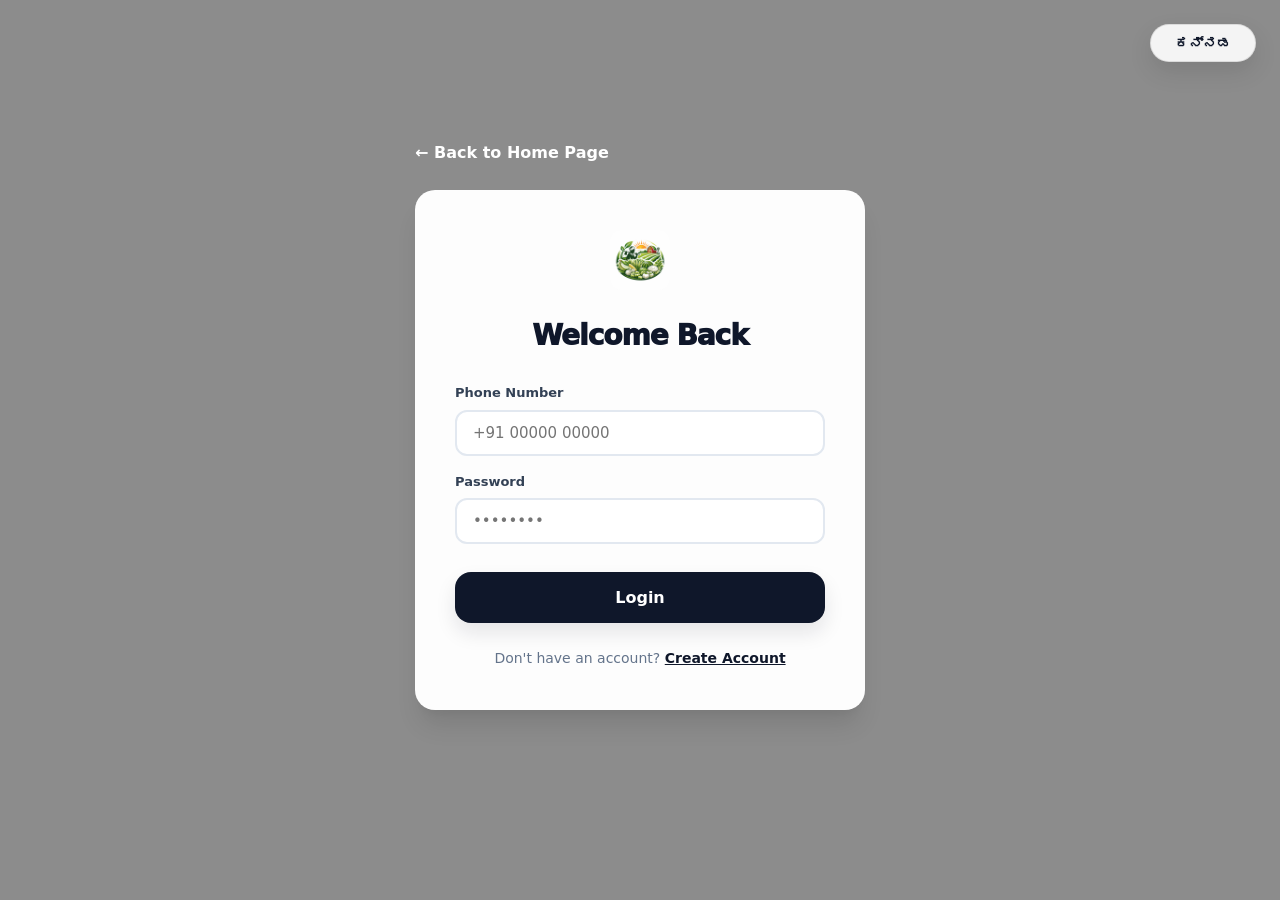
<file: login.html>
<!DOCTYPE html>
<html lang="en">
<head>
  <meta charset="UTF-8">
  <meta name="viewport" content="width=device-width, initial-scale=1.0">
  <title>Login / Sign Up — Raitha Bandhu</title>
  <link rel="stylesheet" href="style.css">
  <link rel="stylesheet" href="mobile.css">
  <style>
    body {
      background: linear-gradient(rgba(0, 0, 0, 0.45), rgba(0, 0, 0, 0.45)), url('https://images.unsplash.com/photo-1500382017468-9049fed747ef?auto=format&fit=crop&w=1920&q=80');
      background-size: cover;
      background-position: center;
      background-attachment: fixed;
      display: flex;
      align-items: center;
      justify-content: center;
      min-height: 100vh;
      margin: 0;
      padding: 20px;
    }
    .auth-container {
      width: 100%;
      max-width: 450px;
      position: relative;
    }
    .back-home {
      position: absolute;
      top: -50px;
      left: 0;
      color: white;
      font-weight: 700;
      display: flex;
      align-items: center;
      gap: 8px;
      text-decoration: none;
      transition: opacity 0.3s;
    }
    .back-home:hover { opacity: 0.8; }

    .auth-card {
      background: rgba(255, 255, 255, 0.98);
      backdrop-filter: blur(10px);
      padding: 40px;
      border-radius: var(--radius);
      box-shadow: var(--shadow-lg);
      text-align: center;
      animation: glideUp 0.6s ease-out;
    }
    .auth-logo {
      width: 60px;
      height: 60px;
      border-radius: 12px;
      margin-bottom: 16px;
    }
    .auth-title {
      font-size: 28px;
      font-weight: 950;
      color: #0f172a;
      margin-bottom: 24px;
      letter-spacing: -1px;
    }
    .form-group {
      text-align: left;
      margin-bottom: 16px;
    }
    .form-label {
      display: block;
      font-size: 13px;
      font-weight: 700;
      color: var(--text-sub);
      margin-bottom: 6px;
    }
    .form-input {
      width: 100%;
      padding: 12px 16px;
      border: 2px solid var(--border);
      border-radius: 12px;
      font-size: 15px;
      transition: border-color 0.3s;
    }
    .form-input:focus {
      outline: none;
      border-color: var(--green-mid);
    }
    .btn-auth {
      width: 100%;
      background: #0f172a;
      color: white;
      padding: 16px;
      border-radius: 16px;
      font-size: 16px;
      font-weight: 800;
      margin-top: 12px;
      transition: all 0.3s cubic-bezier(0.4, 0, 0.2, 1);
      box-shadow: 0 10px 20px rgba(15, 23, 42, 0.1);
    }
    .btn-auth:hover {
      background: #020617;
      transform: translateY(-2px);
      box-shadow: 0 15px 30px rgba(15, 23, 42, 0.2);
    }
    .auth-switch {
      margin-top: 24px;
      font-size: 14px;
      color: var(--text-muted);
    }
    .auth-switch a {
      color: #0f172a;
      font-weight: 800;
      cursor: pointer;
      text-decoration: underline;
    }
    .hidden { display: none; }
  </style>
</head>
<body>

  <div class="auth-container">
    <button id="langToggleBtn" class="login-lang-btn" onclick="toggleLanguage()">ಕನ್ನಡ</button>
    <a href="index.html" class="back-home" data-i18n="back_to_home">← Back to Home Page</a>

    <!-- LOGIN CARD -->
    <div class="auth-card" id="loginCard">
      <img src="logo.png" alt="Raitha Bandhu" class="auth-logo" style="border-radius:12px;">
      <h1 class="auth-title" data-i18n="login_welcome_back">Welcome Back</h1>
      
      <form id="loginForm">
        <div class="form-group">
          <label class="form-label" data-i18n="login_phone">Phone Number</label>
          <input type="tel" id="loginPhone" class="form-input" placeholder="+91 00000 00000" required>
        </div>
        <div class="form-group">
          <label class="form-label" data-i18n="login_pass">Password</label>
          <input type="password" id="loginPass" class="form-input" placeholder="••••••••" required>
        </div>
        <button type="submit" class="btn-auth" data-i18n="login_btn">Login</button>
      </form>

      <p class="auth-switch"><span data-i18n="login_no_account">Don't have an account?</span> <a onclick="toggleAuth()" data-i18n="login_create_link">Create Account</a></p>
    </div>

    <!-- SIGNUP CARD -->
    <div class="auth-card hidden" id="signupCard">
      <img src="logo.png" alt="Raitha Bandhu" class="auth-logo" style="border-radius:12px;">
      <h1 class="auth-title" data-i18n="login_create_account">Create Account</h1>
      
      <form id="signupForm">
        <div class="form-group">
          <label class="form-label" data-i18n="login_full_name">Full Name</label>
          <input type="text" id="signupName" class="form-input" data-i18n-placeholder="signup_name_placeholder" placeholder="Enter your name" required>
        </div>
        <div class="form-group">
          <label class="form-label" data-i18n="login_phone">Phone Number</label>
          <input type="tel" id="signupPhone" class="form-input" placeholder="+91 00000 00000" required>
        </div>
        <div class="form-group">
          <label class="form-label" data-i18n="login_pass_create">Create Password</label>
          <input type="password" id="signupPass" class="form-input" placeholder="••••••••" required>
        </div>
        <button type="submit" class="btn-auth" data-i18n="login_signup_btn">Sign Up</button>
      </form>

      <p class="auth-switch"><span data-i18n="login_have_account">Already have an account?</span> <a onclick="toggleAuth()" data-i18n="login_instead_link">Login instead</a></p>
    </div>
  </div>

  <script src="i18n.js"></script>
  <script>
    function toggleAuth() {
      document.getElementById('loginCard').classList.toggle('hidden');
      document.getElementById('signupCard').classList.toggle('hidden');
    }

    // LOGIN LOGIC
    document.getElementById('loginForm').addEventListener('submit', (e) => {
      e.preventDefault();
      const phone = document.getElementById('loginPhone').value;
      
      // For demo, we just check if any user exists in localStorage or mock one
      const stored = JSON.parse(localStorage.getItem('raitha_user'));
      if (stored && stored.phone === phone) {
        stored.isLoggedIn = true;
        localStorage.setItem('raitha_user', JSON.stringify(stored));
        window.location.href = 'index.html';
      } else {
        // Mock successful login for any phone if no user found (for easier testing)
        const user = {
          name: "Farmer User",
          phone: phone,
          isLoggedIn: true,
          location: "Karnataka",
          cropping: "Mixed Cropping",
          mandi: "Bangalore",
          water: "Borewell",
          soil: "Red Loam"
        };
        localStorage.setItem('raitha_user', JSON.stringify(user));
        window.location.href = 'index.html';
      }
    });

    // SIGNUP LOGIC
    document.getElementById('signupForm').addEventListener('submit', (e) => {
      e.preventDefault();
      const name = document.getElementById('signupName').value;
      const phone = document.getElementById('signupPhone').value;
      
      const user = {
        name: name,
        phone: phone,
        isLoggedIn: true,
        location: "Select District",
        cropping: "Traditional",
        mandi: "Nearest Mandi",
        water: "Rainfed",
        soil: "Unknown"
      };
      
      localStorage.setItem('raitha_user', JSON.stringify(user));
      alert("Account created successfully!");
      window.location.href = 'profile.html'; // Go to profile to finish setup
    });
  </script>
</body>
</html>
</file>
<file: style.css>
/* ============================================================
   RAITHA — Smart Crop Decision System
   Simple, Clean, Farmer-Friendly White Theme (With Real Images)
   ============================================================ */

/* ── RESET & BASE ─────────────────────────────────────────── */
@keyframes glideUp {
  0% { opacity: 0; transform: translateY(30px); }
  100% { opacity: 1; transform: translateY(0); }
}

*, *::before, *::after { box-sizing: border-box; margin: 0; padding: 0; }

:root {
  --white: #ffffff;
  --bg: #f8fafc;
  --bg2: #f1f5f9;
  --card: #ffffff;

  --slate: #0f172a;
  --slate-dark: #020617;
  --slate-light: #f1f5f9;
  --slate-border: #e2e8f0;
  --slate-glow: rgba(15, 23, 42, 0.4);

  --emerald: #10b981;
  --slate: #0f172a;
  --amber: #f59e0b;

  --orange: #f59e0b;
  --orange-light: #fffbeb;
  --orange-mid: #fbbf24;

  --red: #ef4444;
  --red-light: #fef2f2;

  --text: #0f172a;
  --text-sub: #334155;
  --text-muted: #64748b;

  --border: #e2e8f0;

  --radius: 20px;
  --radius-sm: 8px;
  --radius-lg: 32px;

  --shadow: 0 10px 15px -3px rgba(0,0,0,0.1), 0 4px 6px -2px rgba(0,0,0,0.05);
  --shadow-lg: 0 20px 25px -5px rgba(0,0,0,0.1), 0 10px 10px -5px rgba(0,0,0,0.04);
  --shadow-sm: 0 1px 2px 0 rgba(0,0,0,0.05);

  --header-h: 80px;
  --font: "Inter", system-ui, -apple-system, sans-serif;
}

@keyframes shimmer {
  0% { background-position: -200% 0; }
  100% { background-position: 200% 0; }
}

@keyframes pulse-slate {
  0% { box-shadow: 0 0 0 0 rgba(15, 23, 42, 0.4); }
  70% { box-shadow: 0 0 0 10px rgba(15, 23, 42, 0); }
  100% { box-shadow: 0 0 0 0 rgba(15, 23, 42, 0); }
}

html { scroll-behavior: smooth; overflow-x: hidden; }

body {
  font-family: var(--font);
  background: var(--bg);
  color: var(--text);
  line-height: 1.6;
  min-height: 100vh;
  padding-top: 0;
  overflow-x: hidden;
  width: 100%;
}

a { text-decoration: none; color: inherit; }
button { font-family: var(--font); cursor: pointer; border: none; }
select, input { font-family: var(--font); }

/* ── HEADER ──────────────────────────────────────────────────── */
.header-top-bar {
  background: #020617;
  color: #94a3b8;
  height: 36px;
  font-size: 11px;
  display: flex;
  flex-direction: row;
  justify-content: center;
  padding: 0 32px;
  border-bottom: 1px solid rgba(255,255,255,0.05);
  font-weight: 700;
  text-transform: uppercase;
  letter-spacing: 0.5px;
}
.detail-hero {
  background-size: cover;
  background-position: center;
  background-repeat: no-repeat;
  background-image: linear-gradient(rgba(15, 23, 42, 0.8), rgba(15, 23, 42, 0.8)), url('https://images.unsplash.com/photo-1500382017468-9049fed747ef?auto=format&fit=crop&w=1920&q=80');
  padding: 60px 40px;
  border-radius: 40px;
  display: flex;
  justify-content: space-between;
  align-items: center;
  margin-bottom: 48px;
  color: white;
  box-shadow: 0 20px 40px rgba(0,0,0,0.1);
  border: 1px solid rgba(255,255,255,0.1);
}

.dh-left { display: flex; align-items: center; gap: 32px; }
.dh-icon {
  width: 100px;
  height: 100px;
  background: rgba(255,255,255,0.15);
  backdrop-filter: blur(10px);
  border: 1px solid rgba(255,255,255,0.2);
  display: flex;
  align-items: center;
  justify-content: center;
  font-size: 56px;
  border-radius: 32px;
  box-shadow: 0 12px 24px rgba(0,0,0,0.1);
  overflow: hidden; /* Ensure image is contained */
}
.dh-crop-img {
  width: 100%;
  height: 100%;
  object-fit: cover;
  border-radius: inherit;
}
.dh-name {
  font-size: 56px;
  font-weight: 950;
  margin-bottom: 8px;
  letter-spacing: -1.5px;
  background: linear-gradient(to bottom, #ffffff, #dcfce7);
  -webkit-background-clip: text;
  -webkit-text-fill-color: transparent;
}
.dh-meta { display: flex; gap: 12px; font-weight: 700; color: #bae6fd; font-size: 15px; }
.dh-cat, .dh-season, .dh-harvest {
  background: rgba(255,255,255,0.1);
  padding: 6px 14px;
  border-radius: 12px;
}
.dh-price-block {
  text-align: right;
  background: rgba(255,255,255,0.1);
  backdrop-filter: blur(16px);
  padding: 32px;
  border-radius: 32px;
  border: 1px solid rgba(255,255,255,0.2);
  box-shadow: 0 15px 35px rgba(0,0,0,0.15);
}
.dh-today {
  font-size: 56px;
  font-weight: 950;
  color: #fff;
  line-height: 1;
}
.dh-today-unit {
  font-size: 14px;
  color: #d1fae5;
  font-weight: 700;
  text-transform: uppercase;
  letter-spacing: 0.5px;
  margin-top: 4px;
  display: block;
}
.dh-change {
  display: inline-block;
  margin: 12px 0;
  padding: 6px 14px;
  border-radius: 12px;
  font-size: 18px;
  font-weight: 900;
  background: rgba(0,0,0,0.3);
}
.dh-change.up { color: #4ade80; }
.dh-change.down { color: #f87171; }
.dh-yesterday {
  font-size: 15px;
  color: #a7f3d0;
  font-weight: 600;
  opacity: 0.9;
}
.header-top-inner {
  max-width: 1400px;
  width: 100%;
  margin: 0 auto;
  flex-direction: row;
  display: flex;
  justify-content: center; /* Centered */
  align-items: center;
  gap: 40px;
}
.market-status {
  display: flex;
  align-items: center;
  gap: 6px;
  color: #10b981;
}
.market-status-dot {
  width: 6px;
  height: 6px;
  background: #10b981;
  border-radius: 50%;
  box-shadow: 0 0 10px #10b981;
}
.ticker-wrap {
  flex: 1;
  overflow: hidden;
  white-space: nowrap;
  margin: 0 40px;
  position: relative;
}
.ticker-content {
  display: inline-block;
  animation: ticker-slide 30s linear infinite;
}
.ticker-item {
  margin-right: 20px;
}
.ticker-item .up { color: #10b981; }
.ticker-item .down { color: #f43f5e; }
.ticker-sep { color: #334155; margin-right: 20px; }

@keyframes ticker-slide {
  from { transform: translateX(0); }
  to { transform: translateX(-50%); }
}

.header {
  position: fixed;
  top: 0; left: 0; right: 0;
  height: 84px;
  background: rgba(15, 23, 42, 0.95); /* Deep Slate/Charcoal */
  backdrop-filter: blur(20px) saturate(180%);
  -webkit-backdrop-filter: blur(20px) saturate(180%);
  z-index: 2000;
  border-bottom: 1px solid rgba(255, 255, 255, 0.1);
  display: flex;
  align-items: center;
  box-shadow: 0 4px 30px rgba(0,0,0,0.2);
}

.brand-name { font-size: 26px; font-weight: 900; color: #fff; letter-spacing: -1px; }

.nav-tabs {
  display: flex;
  background: rgba(255, 255, 255, 0.1);
  padding: 5px;
  border-radius: 16px;
  gap: 4px;
  border: 1px solid rgba(255, 255, 255, 0.1);
}
.nav-tab {
  padding: 8px 18px;
  border-radius: 12px;
  font-size: 14px;
  font-weight: 800;
  color: #d1fae5;
  transition: all 0.3s;
}
.nav-tab:hover { color: #fff; background: rgba(255,255,255,0.1); }
.nav-tab.active { background: #fff; color: #0f172a; box-shadow: 0 4px 15px rgba(0,0,0,0.1); }

/* Premium Floating Lang Button for Login */
.login-lang-btn {
  position: fixed;
  top: 24px;
  right: 24px;
  z-index: 2000;
  background: rgba(255, 255, 255, 0.9);
  backdrop-filter: blur(12px);
  -webkit-backdrop-filter: blur(12px);
  border: 1px solid rgba(0, 0, 0, 0.1);
  padding: 10px 24px;
  border-radius: 50px;
  font-weight: 800;
  font-size: 14px;
  color: #0f172a;
  cursor: pointer;
  box-shadow: 0 10px 25px rgba(0,0,0,0.1);
  transition: all 0.3s cubic-bezier(0.4, 0, 0.2, 1);
  display: flex;
  align-items: center;
  gap: 8px;
}
.login-lang-btn:hover {
  background: #fff;
  transform: translateY(-2px);
  box-shadow: 0 15px 35px rgba(0,0,0,0.15);
  border-color: #0f172a;
}
.login-lang-btn:active { transform: translateY(0); }

.search-bar {
  display: flex;
  align-items: center;
  background: rgba(255, 255, 255, 0.1);
  border-radius: 16px;
  padding: 5px 8px;
  width: 300px;
  position: relative;
  transition: all 0.3s;
  border: 1px solid rgba(255, 255, 255, 0.1);
}
.search-bar:focus-within { background: rgba(255, 255, 255, 0.2); width: 340px; border-color: #10b981; }
.search-trigger-icon { padding-left: 10px; color: #d1fae5; }
.search-input {
  background: transparent;
  border: none;
  padding: 8px 12px;
  font-size: 14px;
  color: #fff;
  width: 100%;
  outline: none;
}
.search-input::placeholder { color: rgba(255, 255, 255, 0.6); }
.header-inner {
  max-width: 1440px;
  width: 100%;
  margin: 0 auto;
  padding: 0 24px;
  display: flex;
  align-items: center;
  justify-content: space-between;
}

.header-left, .header-right {
  display: flex;
  align-items: center;
  gap: 32px;
}

.brand {
  display: flex;
  align-items: center;
  gap: 12px;
  flex-shrink: 0;
}
.app-logo-img { width: 44px; height: 44px; object-fit: contain; border-radius: 10px; }
.brand-name { font-size: 24px; font-weight: 900; color: #fff; letter-spacing: -1px; }

/* ── AUTH SECTION ────────────────────────────────────────────── */
.auth-section { display: flex; align-items: center; gap: 12px; }
.auth-btn {
  display: flex;
  align-items: center;
  gap: 8px;
  padding: 10px 20px;
  border-radius: 14px;
  background: white;
  border: 1px solid #e2e8f0;
  font-size: 13px;
  font-weight: 800;
  color: #0f172a;
  transition: all 0.3s cubic-bezier(0.4, 0, 0.2, 1);
  cursor: pointer;
  box-shadow: 0 4px 6px -1px rgba(0, 0, 0, 0.05);
}
.auth-btn:hover { 
  background: #0f172a; 
  color: #fff;
  transform: translateY(-2px); 
  border-color: #0f172a; 
  box-shadow: 0 10px 20px rgba(15, 23, 42, 0.15); 
}
.auth-icon { font-size: 16px; }
.logout-link { color: #ef4444; border-color: #fee2e2; }
.logout-link:hover { background: #fee2e2; border-color: #ef4444; color: #ef4444; }

.lang-toggle-btn {
  padding: 10px 20px;
  background: #0f172a;
  color: white;
  border-radius: 14px;
  font-weight: 900;
  font-size: 13px;
  transition: all 0.3s cubic-bezier(0.4, 0, 0.2, 1);
  border: 1px solid rgba(255,255,255,0.1);
}
.lang-toggle-btn:hover { 
  background: #fff; 
  color: #0f172a;
  transform: scale(1.05); 
  box-shadow: 0 10px 20px rgba(0, 0, 0, 0.1);
  border-color: #0f172a;
}

/* ── PAGE BACKGROUNDS ────────────────────────────────────────── */
.login-page {
  background: linear-gradient(rgba(0,0,0,0.4), rgba(0,0,0,0.4)), url('https://images.unsplash.com/photo-1500382017468-9049fed747ef?auto=format&fit=crop&w=1920&q=80') center/cover no-repeat fixed !important;
}

.weather-main, .profile-container {
  background: url('https://images.unsplash.com/photo-1561470508-fd4df1ed90b2?auto=format&fit=crop&w=1920&q=80') center/cover no-repeat fixed !important;
}

body { padding-top: 84px; } /* Space for fixed header */




.btn-pagination {
  background: white;
  color: var(--green);
  border: 2px solid var(--green);
  padding: 12px 32px;
  border-radius: 50px;
  font-weight: 700;
  font-size: 15px;
  transition: all 0.2s;
  cursor: pointer;
  box-shadow: 0 4px 6px rgba(0,0,0,0.05);
}
.btn-pagination:hover {
  background: var(--green);
  color: white;
  transform: translateY(-2px);
  box-shadow: 0 6px 12px rgba(0,0,0,0.1);
}

.real-cat-icon {
  width: 1.4em;
  height: 1.4em;
  border-radius: 50%;
  object-fit: cover;
  vertical-align: middle;
  background: white;
  box-shadow: 0 2px 5px rgba(0,0,0,0.15);
  display: inline-block;
  margin-right: 6px;
  border: 1px solid rgba(220, 220, 220, 0.5);
}

/* ── HERO CORE STATS ──────────────────────────────────────────── */
.hero-stats {
  display: flex;
  justify-content: center;
  gap: 16px;
  margin-top: 32px;
  flex-wrap: wrap;
  width: 100%;
}
.stat-card {
  background: rgba(0, 0, 0, 0.4);
  backdrop-filter: blur(8px);
  -webkit-backdrop-filter: blur(8px);
  border: 1px solid rgba(255, 255, 255, 0.15);
  box-shadow: 0 8px 16px rgba(0,0,0,0.3);
  padding: 20px 24px;
  border-radius: var(--radius);
  text-align: center;
  flex: 1;
  min-width: 120px;
  max-width: 200px;
  transition: transform 0.2s, background 0.2s;
}
.stat-card:hover {
  transform: translateY(-3px);
  background: rgba(0, 0, 0, 0.5);
  border-color: rgba(255,255,255,0.3);
}
.stat-val {
  font-size: 32px;
  font-weight: 800;
  color: white;
  line-height: 1;
  text-shadow: 1px 1px 2px rgba(0,0,0,0.5);
}
.stat-lbl {
  font-size: 12px;
  color: #a5d6a7;
  font-weight: 700;
  text-transform: uppercase;
  letter-spacing: 1px;
  margin-top: 8px;
}
.btn-primary {
  background: white;
  color: var(--green);
  padding: 14px 28px;
  border-radius: 50px;
  font-weight: 700;
  font-size: 16px;
  transition: all 0.2s;
  box-shadow: var(--shadow);
}
.btn-primary:hover { background: var(--green-light); transform: translateY(-2px); }
.btn-secondary {
  background: rgba(255,255,255,0.2);
  color: white;
  padding: 14px 28px;
  border-radius: 50px;
  font-weight: 700;
  font-size: 16px;
  border: 2px solid rgba(255,255,255,0.8);
  transition: all 0.2s;
}
.btn-secondary:hover { background: rgba(255,255,255,0.3); transform: translateY(-2px); }

/* ── NOTICE BAR ────────────────────────────────────────────────── */
.notice-bar {
  background-color: #fff8e1;
  color: #ff8f00;
  text-align: center;
  padding: 10px 16px;
  font-size: 13px;
  font-weight: 600;
  border-bottom: 1px solid #ffe082;
  line-height: 1.5;
  
  /* Critical for zooming & mobile constraints */
  word-wrap: break-word;
  white-space: normal;
  display: block;
}

/* ── LIVE DATA WIDGETS ──────────────────────────────────── */
.live-dashboard {
  display: flex;
  justify-content: center;
  gap: 16px;
  margin-top: 24px;
  flex-wrap: wrap;
}
.live-widget {
  background: rgba(255, 255, 255, 0.05);
  backdrop-filter: blur(16px);
  -webkit-backdrop-filter: blur(16px);
  border: 1px solid rgba(255, 255, 255, 0.1);
  border-radius: 20px;
  padding: 20px 28px;
  display: flex;
  align-items: center;
  gap: 20px;
  color: white;
  transition: all 0.3s;
}
.live-widget:hover {
  background: rgba(255, 255, 255, 0.1);
  border-color: rgba(16, 185, 129, 0.3);
  transform: translateY(-4px);
}
.live-widget-icon {
  font-size: 36px;
  filter: drop-shadow(0 4px 8px rgba(0,0,0,0.3));
}
.live-widget-title {
  font-size: 11px;
  text-transform: uppercase;
  color: #a7f3d0;
  font-weight: 800;
  letter-spacing: 1px;
}
.live-widget-val {
  font-size: 20px;
  font-weight: 800;
  margin-top: 4px;
}
.live-widget-sub {
  font-size: 13px;
  color: rgba(255, 255, 255, 0.7);
  display: flex;
  align-items: center;
  gap: 6px;
}

/* Live Pulse Dot */
.pulse-dot {
  width: 8px;
  height: 8px;
  background: #10b981;
  border-radius: 50%;
  position: relative;
}
.pulse-dot::after {
  content: "";
  position: absolute;
  inset: -4px;
  border-radius: 50%;
  border: 2px solid #10b981;
  animation: pulse-emerald 2s infinite;
}

/* ── SPLASH SCREEN LOADER ─────────────────────────────────────────── */
#splashScreen {
  position: fixed;
  inset: 0;
  background: #020617;
  z-index: 99999;
  display: flex;
  flex-direction: column;
  align-items: center;
  justify-content: center;
  transition: opacity 0.6s ease, visibility 0.6s ease;
}
.splash-logo-container {
  display: flex;
  flex-direction: column;
  align-items: center;
  animation: pulseLogo 1.5s infinite;
}
.splash-logo-img {
  width: 120px;
  height: 120px;
  border-radius: 20px;
  margin-bottom: 24px;
  box-shadow: 0 10px 20px rgba(0,0,0,0.5);
  animation: scaleIn 0.8s ease-out forwards;
}
.splash-title {
  color: white;
  font-size: 32px;
  font-weight: 800;
  letter-spacing: 3px;
}
.splash-hidden {
  opacity: 0;
  visibility: hidden;
  pointer-events: none;
}
@keyframes pulseLogo {
  0% { transform: scale(0.95); opacity: 0.8; }
  50% { transform: scale(1.05); opacity: 1; }
  100% { transform: scale(0.95); opacity: 0.8; }
}

/* ── SEARCH BAR ───────────────────────────────────────────── */
.notice-bar {
  background: rgba(255, 248, 225, 0.95);
  backdrop-filter: blur(10px);
  border-bottom: 2px solid rgba(255, 224, 130, 0.8);
  padding: 10px 24px;
  text-align: center;
  font-size: 14px;
  color: #5d4037;
  font-weight: 600;
}

/* ── SECTIONS ─────────────────────────────────────────────── */
.section {
  max-width: 1200px;
  margin: 0 auto;
  padding: 48px 24px;
}
.section-header {
  margin-bottom: 40px;
  text-align: center;
}
.hero {
  padding: 120px 24px;
  background: linear-gradient(rgba(15, 23, 42, 0.65), rgba(15, 23, 42, 0.85)), url('https://images.unsplash.com/photo-1500382017468-9049fed747ef?auto=format&fit=crop&w=1920&q=80') center/cover no-repeat fixed;
  color: white;
  text-align: center;
  position: relative;
  overflow: hidden;
  border-radius: 0 0 80px 80px;
  box-shadow: 0 25px 50px -12px rgba(0, 0, 0, 0.25);
}

.hero::before {
  content: "";
  position: absolute;
  top: 0; left: 0; right: 0; bottom: 0;
  background: radial-gradient(circle at center, transparent 0%, rgba(0,0,0,0.3) 100%);
  pointer-events: none;
}

.hero-inner { max-width: 1100px; margin: 0 auto; position: relative; z-index: 2; }

.hero-title {
  font-size: 64px;
  font-weight: 950;
  margin-bottom: 28px;
  line-height: 1.05;
  letter-spacing: -2px;
  color: #ffffff; /* Minimalist White */
  text-shadow: 0 10px 30px rgba(0,0,0,0.2);
}

.hero-sub {
  font-size: 20px;
  opacity: 0.85;
  margin-bottom: 48px;
  max-width: 800px;
  margin-left: auto;
  margin-right: auto;
  font-weight: 500;
  color: #ffffff;
  line-height: 1.6;
}

.hero-quote {
  font-size: 14px;
  font-style: italic;
  font-weight: 500;
  color: rgba(255,255,255,0.9);
  background: rgba(255,255,255,0.05);
  padding: 10px 20px;
  border-radius: 50px;
  display: inline-block;
  margin-bottom: 20px;
  border: 1px solid rgba(255,255,255,0.15);
}

.hero-actions { display: flex; gap: 16px; justify-content: center; }

.btn-primary {
  background: #fff;
  color: #064e3b;
  padding: 16px 32px;
  border-radius: 16px;
  font-weight: 800;
  font-size: 16px;
  box-shadow: 0 10px 25px rgba(0,0,0,0.15);
  transition: all 0.3s cubic-bezier(0.4, 0, 0.2, 1);
  border: none;
  cursor: pointer;
}
.btn-primary:hover { 
  transform: translateY(-4px); 
  box-shadow: 0 20px 40px rgba(0,0,0,0.2); 
  background: #f8fafc; 
  color: #059669;
}

.btn-secondary {
  background: rgba(255,255,255,0.1);
  backdrop-filter: blur(10px);
  color: white;
  padding: 16px 32px;
  border-radius: 16px;
  font-weight: 800;
  font-size: 16px;
  border: 1px solid rgba(255,255,255,0.2);
  transition: all 0.3s;
}
.btn-secondary:hover { 
  background: rgba(255,255,255,0.25); 
  transform: translateY(-4px); 
  border-color: rgba(255,255,255,0.5);
  box-shadow: 0 15px 35px rgba(0,0,0,0.2);
}

/* ── STATS WIDGET ────────────────────────────────────────────── */
.hero-stats {
  display: flex;
  justify-content: center;
  align-items: stretch;
  gap: 32px;
  margin: 80px auto 0;
  max-width: 900px;
  width: 100%;
}
.stat-item {
  flex: 1;
  background: rgba(255, 255, 255, 0.08);
  border: 1px solid rgba(255, 255, 255, 0.2);
  padding: 40px 24px;
  border-radius: 40px;
  backdrop-filter: blur(12px);
  transition: all 0.4s cubic-bezier(0.175, 0.885, 0.32, 1.275);
  position: relative;
  text-align: center;
  display: flex;
  flex-direction: column;
  justify-content: center;
  align-items: center;
}
.stat-item:hover { transform: translateY(-10px); background: rgba(255, 255, 255, 0.12); box-shadow: 0 20px 40px rgba(0,0,0,0.2); }
.stat-val { font-size: 52px; font-weight: 950; color: #fff; margin-bottom: 8px; letter-spacing: -2.5px; }
.stat-lbl { font-size: 13px; font-weight: 800; text-transform: uppercase; letter-spacing: 1.5px; color: #a7f3d0; }

.section-title {
  font-size: 32px;
  font-weight: 800;
  color: var(--text);
  margin-bottom: 12px;
  position: relative;
  display: inline-block;
}
.section-title::after {
  content: "";
  position: absolute;
  bottom: -6px;
  left: 50%;
  transform: translateX(-50%);
  width: 40px;
  height: 4px;
  background: var(--green-mid);
  border-radius: 2px;
}
.section-sub {
  font-size: 17px;
  color: var(--text-muted);
  max-width: 600px;
  margin: 0 auto;
}

/* ── REAL IMAGE CROP GRID ──────────────────────────────────────── */
.crop-grid {
  display: grid;
  grid-template-columns: repeat(auto-fill, minmax(260px, 1fr));
  gap: 20px;
}

.mandi-grid {
  display: grid;
  grid-template-columns: repeat(3, 1fr);
  gap: 24px;
}

/* Cards with Background Image */
.crop-card, .mandi-card {
  border-radius: var(--radius);
  overflow: hidden;
  cursor: pointer;
  position: relative;
  background-color: var(--card);
  box-shadow: var(--shadow);
  transition: all 0.4s cubic-bezier(0.4, 0, 0.2, 1);
  background-size: cover;
  background-position: center;
  min-height: 280px;
  display: flex;
  flex-direction: column;
  justify-content: flex-end;
  color: white;
  border: 1px solid var(--border);
}

.crop-card::before, .mandi-card::before {
  content: "";
  position: absolute;
  inset: 0;
  background: linear-gradient(to top, rgba(15, 23, 42, 0.95) 0%, rgba(15, 23, 42, 0.4) 50%, rgba(15, 23, 42, 0) 100%);
  z-index: 1;
  transition: opacity 0.3s;
}

.crop-card:hover, .mandi-card:hover {
  transform: translateY(-12px);
  box-shadow: var(--shadow-lg);
  border-color: var(--green-mid);
}

.crop-card:hover::before, .mandi-card:hover::before {
  background: linear-gradient(to top, rgba(6, 78, 59, 0.98) 0%, rgba(6, 78, 59, 0.6) 60%, rgba(6, 78, 59, 0.2) 100%);
}

/* Content wrapper above gradient */
.card-content {
  position: relative;
  z-index: 2;
  padding: 20px;
  width: 100%;
}

.card-rank {
  position: absolute;
  top: 16px; right: 16px;
  z-index: 3;
  font-size: 11px;
  font-weight: 800;
  color: white;
  background: linear-gradient(135deg, #10b981, #059669);
  padding: 6px 12px;
  border-radius: 50px;
  box-shadow: 0 4px 12px rgba(16, 185, 129, 0.3);
  text-transform: uppercase;
  letter-spacing: 0.5px;
}
.card-name { font-size: 20px; font-weight: 800; margin-bottom: 4px; text-shadow: 1px 1px 2px rgba(0,0,0,0.8); }
.card-cat { font-size: 13px; color: #e0e0e0; margin-bottom: 12px; font-weight: 500; }
.card-price {
  display: flex;
  align-items: baseline;
  gap: 8px;
  margin-bottom: 10px;
}
.price-val { font-size: 24px; font-weight: 800; }
.price-unit { font-size: 12px; color: #cccccc; }
.price-trend { font-size: 14px; font-weight: 800; background: rgba(0,0,0,0.4); padding: 2px 6px; border-radius: 4px;}

.card-meta { display: flex; gap: 8px; flex-wrap: wrap; margin-bottom: 4px; align-items: center;}
.card-score { font-size: 13px; color: #cccccc; font-weight: 600; margin-top: 4px; }

/* ── RISK BADGES (WHITE BACKGROUND) ───────────────────────────────── */
.risk-badge {
  display: inline-block;
  padding: 4px 12px;
  border-radius: 20px;
  font-size: 12px;
  font-weight: 800;
  box-shadow: 0 1px 3px rgba(0,0,0,0.3);
}
.risk-low { background: #e8f5e9; color: var(--green); border: 1px solid var(--green-border); }
.risk-medium { background: #fff3e0; color: var(--orange-mid); border: 1px solid #ffcc80; }
.risk-high { background: #ffebee; color: var(--red); border: 1px solid #ef9a9a; }
.season-tag {
  font-size: 12px;
  padding: 4px 12px;
  border-radius: 20px;
  background: rgba(255,255,255,0.2);
  backdrop-filter: blur(4px);
  color: white;
  border: 1px solid rgba(255,255,255,0.4);
}
.up { color: #4caf50; } /* brighter green on black bg */
.down { color: #ff5252; } /* brighter red on black bg */
.flat { color: #ffb74d; }
.profit-pos { color: #4caf50; font-weight: 800; text-shadow: 1px 1px 2px rgba(0,0,0,0.5); }
.profit-neg { color: #ff5252; font-weight: 800; text-shadow: 1px 1px 2px rgba(0,0,0,0.5); }

/* ── MANDI SPECIFIC LAYOUT ────────────────────────────────────────── */
.mc-header {
  display: flex;
  align-items: center;
  justify-content: space-between;
  margin-bottom: 12px;
}
.mc-name { font-size: 22px; font-weight: 800; text-shadow: 1px 1px 3px rgba(0,0,0,0.8); }
.mc-cat { font-size: 13px; color: #ddd; font-weight: 500; }
.mc-prices {
  display: flex;
  align-items: center;
  gap: 16px;
  margin-bottom: 12px;
  background: rgba(0,0,0,0.4);
  padding: 10px;
  border-radius: 8px;
}
.mc-today, .mc-yesterday { flex: 1; }
.mc-price-label { font-size: 11px; color: #bbb; text-transform: uppercase; font-weight: 700; margin-bottom: 2px; }
.mc-price-val { font-size: 20px; font-weight: 800; }
.mc-price-unit { font-size: 12px; color: #999; margin-left: 2px; }
.mc-price-val.muted { color: #ccc; font-size: 16px; }

.mc-footer {
  display: flex;
  justify-content: space-between;
  align-items: center;
  font-size: 15px;
  font-weight: 800;
  margin-bottom: 8px;
}
.demand-label { font-size: 12px; color: #ccc; font-weight: 600; display: block; margin-top: 8px; }

/* ── MANDI SUMMARY STATS ─────────────────────────────────────────── */
.mandi-summary {
  display: grid;
  grid-template-columns: repeat(5, 1fr);
  gap: 16px;
  margin-bottom: 32px;
}
.mandi-stat-card {
  border-radius: var(--radius);
  padding: 24px;
  display: flex;
  position: relative;
  overflow: hidden;
  color: white;
  box-shadow: var(--shadow);
  transition: all 0.4s cubic-bezier(0.4, 0, 0.2, 1);
  border: 1px solid rgba(255,255,255,0.1);
  cursor: pointer;
}
.mandi-stat-card:hover {
  transform: translateY(-8px);
  box-shadow: var(--shadow-lg);
}
.msc-blue { background: linear-gradient(135deg, #3b82f6, #1d4ed8); }
.msc-green { background: linear-gradient(135deg, #10b981, #047857); }
.msc-purple { background: linear-gradient(135deg, #8b5cf6, #6d28d9); }
.msc-red { background: linear-gradient(135deg, #ef4444, #b91c1c); }
.msc-orange { background: linear-gradient(135deg, #f59e0b, #d97706); }

.mandi-stat-card::after {
  content: "";
  position: absolute;
  top: 0; right: 0; bottom: 0; left: 0;
  background: linear-gradient(135deg, rgba(255,255,255,0.2) 0%, rgba(255,255,255,0) 100%);
  pointer-events: none;
}
.ms-icon {
  position: absolute;
  right: -10px;
  bottom: -20px;
  font-size: 90px;
  opacity: 0.12;
  line-height: 1;
}
.ms-info {
  display: flex;
  flex-direction: column;
  position: relative;
  z-index: 2;
}
.ms-val {
  font-size: 36px;
  font-weight: 800;
  color: white !important;
  line-height: 1;
  text-shadow: 1px 1px 2px rgba(0,0,0,0.1);
}
.ms-label {
  font-size: 13px;
  color: rgba(255,255,255,0.95);
  font-weight: 700;
  margin-top: 8px;
  text-transform: uppercase;
  letter-spacing: 1px;
}

.msc-blue { background: linear-gradient(135deg, #2196f3, #1565c0); }
.msc-green { background: linear-gradient(135deg, #4caf50, #2e7d32); }
.msc-purple { background: linear-gradient(135deg, #7e57c2, #4527a0); }
.msc-red { background: linear-gradient(135deg, #f44336, #c62828); }
.msc-orange { background: linear-gradient(135deg, #ff9800, #ef6c00); }

.active-summary {
  box-shadow: 0 0 0 3px white, 0 0 0 6px var(--green) !important;
  transform: translateY(-5px) scale(1.02);
}

/* ── CATEGORY GRID ─────────────────────────────────────────── */
.category-grid {
  display: grid;
  grid-template-columns: repeat(auto-fill, minmax(140px, 1fr));
  gap: 16px;
}
.cat-card {
  border-radius: var(--radius);
  padding: 24px 12px;
  text-align: center;
  cursor: pointer;
  transition: transform 0.2s, box-shadow 0.2s;
  box-shadow: var(--shadow-sm);
  background-size: cover;
  background-position: center;
  position: relative;
  overflow: hidden;
  color: white;
}
.cat-card::before {
  content: "";
  position: absolute;
  inset: 0;
  background: rgba(0,0,0,0.6);
  z-index: 1;
}
.cat-card:hover { transform: scale(1.05); box-shadow: var(--shadow); }
.cat-card:hover::before { background: rgba(0,0,0,0.4); }
.cat-icon { font-size: 32px; margin-bottom: 8px; position: relative; z-index: 2;}
.cat-name { font-size: 16px; font-weight: 800; position: relative; z-index: 2;}
.cat-count { font-size: 13px; color: #ddd; margin-top: 4px; position: relative; z-index: 2; font-weight: 600;}

/* ── PAGE HERO (MANDI) ───────────────────────────────────────────────── */
.page-hero {
  background: linear-gradient(rgba(27, 94, 32, 0.8), rgba(46, 125, 50, 0.9)), url('https://tse1.mm.bing.net/th?q=lush+green+farm+landscape+india&w=1200&h=400&c=7&rs=1&p=0');
  background-size: cover;
  background-position: center;
  color: white;
  padding: 40px 24px;
  text-align: center;
}
.page-hero-inner { max-width: 1200px; margin: 0 auto; }
.page-title { font-size: 32px; font-weight: 800; }
.page-sub { font-size: 16px; color: rgba(255,255,255,0.9); margin-top: 8px; }

/* ── TOOLBAR ─────────────────────────────────────────────────── */
.toolbar {
  background: white;
  border-bottom: 2px solid var(--border);
  padding: 16px 24px;
  position: sticky;
  top: var(--header-h);
  z-index: 100;
  box-shadow: var(--shadow-sm);
}
.toolbar-inner {
  max-width: 1200px;
  margin: 0 auto;
  display: flex;
  gap: 16px;
  align-items: flex-end;
  flex-wrap: wrap;
}
.filter-group { display: flex; flex-direction: column; gap: 5px; flex: 1; min-width: 200px;}
.filter-label { font-size: 12px; color: var(--text-muted); font-weight: 700; text-transform: uppercase; }
.toolbar-search {
  background: var(--bg);
  border: 2px solid var(--border);
  border-radius: var(--radius-sm);
  padding: 10px 14px;
  color: var(--text);
  font-size: 15px;
  outline: none;
  width: 100%;
  transition: border-color 0.2s;
}
.toolbar-search:focus { border-color: var(--green); }
.filter-select {
  background: var(--bg);
  border: 2px solid var(--border);
  border-radius: var(--radius-sm);
  padding: 10px 14px;
  color: var(--text);
  font-size: 15px;
  outline: none;
  cursor: pointer;
  transition: border-color 0.2s;
  width: 100%;
}
.filter-select:focus { border-color: var(--green); }

/* ── MAIN CONTENT ─────────────────────────────────────────────── */
.main-content {
  max-width: 1200px;
  margin: 0 auto;
  padding: 32px 24px;
}

/* ── DETAIL LAYOUT (crop.html) ────────────────────────────────────────────── */
.detail-layout {
  display: grid;
  grid-template-columns: 1fr 380px;
  gap: 40px;
  align-items: start;
  padding-top: 32px;
  max-width: 1400px;
  margin: 0 auto;
}

/* Metrics Row */
.metrics-row {
  display: grid;
  grid-template-columns: repeat(auto-fit, minmax(150px, 1fr));
  gap: 16px;
  margin-bottom: 32px;
}
.metric-card {
  background: white;
  border: 1px solid rgba(0,0,0,0.06);
  border-radius: 20px;
  padding: 24px 20px;
  text-align: center;
  box-shadow: 0 4px 15px rgba(0,0,0,0.04);
  transition: all 0.3s cubic-bezier(0.16, 1, 0.3, 1);
  position: relative;
}
.metric-card:hover { 
  transform: translateY(-5px); 
  box-shadow: 0 12px 25px rgba(16, 185, 129, 0.1);
  border-color: rgba(16, 185, 129, 0.2);
}
.metric-icon { font-size: 32px; margin-bottom: 12px; }
.metric-label { font-size: 11px; color: var(--text-muted); margin-bottom: 8px; font-weight: 800; text-transform: uppercase; letter-spacing: 0.5px; }
.metric-val { font-size: 24px; font-weight: 800; color: var(--text); }

/* Chart Card */
.chart-card {
  background: white;
  border: 1px solid var(--border);
  border-radius: var(--radius);
  padding: 24px;
  margin-bottom: 24px;
  box-shadow: var(--shadow-sm);
}
.weather-hero {
  background: linear-gradient(rgba(3, 105, 161, 0.75), rgba(3, 105, 161, 0.75)), url('https://images.unsplash.com/photo-1561470508-fd4df1ed90b2?auto=format&fit=crop&w=1920&q=80') center/cover no-repeat;
  color: white;
  padding: 60px 40px;
  border-radius: 40px;
  display: flex;
  justify-content: space-between;
  align-items: center;
  margin-bottom: 40px;
  box-shadow: 0 20px 40px rgba(0,0,0,0.1);
  border: 1px solid rgba(255,255,255,0.1);
}

.wh-left h1 {
  font-size: 56px;
  font-weight: 950;
  margin-bottom: 8px;
  letter-spacing: -1.5px;
  background: linear-gradient(to bottom, #ffffff, #e0f2fe);
  -webkit-background-clip: text;
  -webkit-text-fill-color: transparent;
}

.wh-location {
  font-size: 18px;
  font-weight: 700;
  color: #bae6fd;
  display: flex;
  align-items: center;
  gap: 8px;
}
.chart-header {
  display: flex;
  justify-content: space-between;
  align-items: center;
  margin-bottom: 20px;
}
.chart-title { font-size: 18px; font-weight: 800; color: var(--text); }
.chart-tabs {
  display: flex;
  background: var(--bg2);
  border-radius: var(--radius-sm);
  padding: 4px;
  border: 1px solid var(--border);
}
.chart-tab {
  padding: 8px 16px;
  border-radius: 4px;
  font-size: 13px;
  font-weight: 700;
  color: var(--text-sub);
  background: none;
  transition: all 0.2s;
}
.chart-tab.active { background: var(--green); color: white; }
.chart-wrap { height: 300px; position: relative;}

/* ── SECONDARY SIDEBAR ─────────────────────────────────────── */
.detail-secondary { display: flex; flex-direction: column; gap: 16px; }

/* Recommendation */
.rec-box {
  background: white;
  border: 1px solid var(--border);
  border-radius: var(--radius);
  padding: 32px 24px;
  text-align: center;
  box-shadow: var(--shadow-sm);
}
.rec-box.rec-go { border-top: 6px solid var(--green); background: #f1f8f1; }
.rec-box.rec-caution { border-top: 6px solid var(--orange-mid); background: #fffcf5; }
.rec-box.rec-risk { border-top: 6px solid var(--red); background: #fff5f5; }

.rec-icon { font-size: 48px; margin-bottom: 16px; }
.rec-title { font-size: 18px; font-weight: 800; margin-bottom: 12px; color: var(--text); }
.rec-text { font-size: 15px; color: var(--text-sub); line-height: 1.6; margin-bottom: 24px; font-weight: 500;}
.rec-decision { display: flex; flex-direction: column; align-items: center; gap: 8px; }
.rec-badge {
  display: inline-block;
  padding: 10px 24px;
  border-radius: 50px;
  font-size: 14px;
  font-weight: 800;
  letter-spacing: 1px;
}
.rec-go .rec-badge { background: var(--green); color: white; box-shadow: 0 4px 10px rgba(76,175,80,0.3); }
.rec-caution .rec-badge { background: var(--orange-mid); color: white; box-shadow: 0 4px 10px rgba(255,152,0,0.3); }
.rec-risk .rec-badge { background: var(--red); color: white; box-shadow: 0 4px 10px rgba(244,67,54,0.3); }

.risk-advanced {
  display: flex;
  flex-direction: column;
  gap: 20px;
  margin-top: 24px;
}
.risk-adv-item {
  display: flex;
  flex-direction: column;
  gap: 8px;
}
.risk-adv-header {
  display: flex;
  justify-content: space-between;
  align-items: center;
}
.risk-adv-label {
  font-size: 13px;
  font-weight: 600;
  color: var(--text-sub);
}
.risk-adv-val {
  font-size: 14px;
  font-weight: 800;
  color: var(--text);
}
.risk-meter {
  height: 6px;
  background: rgba(0,0,0,0.05);
  border-radius: 10px;
  overflow: hidden;
  position: relative;
}
.risk-meter-bar {
  height: 100%;
  border-radius: 100px;
  transition: width 1s cubic-bezier(0.16, 1, 0.3, 1);
}
.risk-bar-pvi { background: linear-gradient(90deg, #10b981, #f59e0b); }
.risk-bar-weather { background: linear-gradient(90deg, #3b82f6, #ef4444); }
.risk-bar-sentiment { background: linear-gradient(90deg, #ef4444, #10b981); }

/* Alternatives */
.alt-box {
  background: white;
  border: 1px solid var(--border);
  border-radius: var(--radius);
  padding: 24px;
  box-shadow: var(--shadow-sm);
}
.alt-title { font-size: 18px; font-weight: 800; margin-bottom: 4px; color: var(--text); }
.alt-sub { font-size: 13px; color: var(--text-muted); margin-bottom: 20px; }
.alt-list { display: flex; flex-direction: column; gap: 12px; }
.alt-item {
  display: flex;
  align-items: center;
  gap: 12px;
  padding: 16px;
  cursor: pointer;
  border-radius: var(--radius-sm);
  border: 1px solid var(--border);
  transition: all 0.2s;
  background: var(--bg);
}
.alt-item:hover { background: var(--green-light); border-color: var(--green-border); transform: translateX(4px); }
.alt-rank { font-size: 14px; font-weight: 800; color: var(--green); }
.alt-icon { font-size: 26px; }
.alt-info { flex: 1; }
.alt-name { font-size: 16px; font-weight: 800; color: var(--text); margin-bottom:2px;}
.alt-cat { font-size: 12px; color: var(--text-muted); font-weight: 600;}
.alt-right { display: flex; flex-direction: column; align-items: flex-end; gap: 4px; }
.alt-price { font-size: 16px; font-weight: 800; color: var(--text); }
.alt-trend { font-size: 14px; font-weight: 800; }


/* ── CONTACT SECTION & FOOTER ─────────────────────────────────────────── */
.contact-section { background: white; border-top: 4px solid var(--green); padding: 60px 24px; }
.contact-inner { max-width: 1200px; margin: 0 auto; }
.contact-title { font-size: 28px; font-weight: 800; color: var(--text); border-left: 5px solid var(--green); padding-left: 16px; margin-bottom: 10px;}
.contact-sub { font-size: 16px; color: var(--text-sub); margin-bottom: 40px; padding-left: 21px; }

.contact-grid { display: grid; grid-template-columns: repeat(auto-fit, minmax(280px, 1fr)); gap: 24px; }
.contact-card {
  border: 1px solid var(--border);
  border-radius: var(--radius);
  padding: 24px;
  display: flex;
  gap: 16px;
  background: var(--bg);
}
.contact-card-icon { font-size: 32px; background: white; border-radius: 50%; width: 56px; height: 56px; display: flex; align-items: center; justify-content: center; box-shadow: var(--shadow-sm); flex-shrink: 0;}
.contact-card-title { font-size: 16px; font-weight: 800; color: var(--text); margin-bottom: 6px; }
.contact-card-val { font-size: 16px; color: var(--green); font-weight: 700; }
.contact-card-note { font-size: 13px; color: var(--text-muted); margin-top: 6px; font-weight: 500;}

/* ── STATES SERVED SECTION ───────────────────────────────────── */
.states-section {
  background: linear-gradient(to bottom, #f8fafc, #0f172a);
  padding: 80px 24px;
  text-align: center;
  border-top: 1px solid var(--border);
}
.states-inner {
  max-width: 900px;
  margin: 0 auto;
}
.states-title {
  font-size: 26px;
  font-weight: 800;
  color: var(--text);
  margin-bottom: 24px;
  letter-spacing: -0.5px;
}
.states-list {
  font-size: 19px;
  color: #94a3b8;
  line-height: 2.2;
  font-weight: 500;
  word-spacing: 6px;
  text-shadow: 0 1px 2px rgba(0,0,0,0.2);
}
.real-btn-primary:hover { transform: translateY(-2px); box-shadow: 0 10px 20px rgba(16, 185, 129, 0.2); }

@keyframes shake {
  0%, 100% { transform: translateX(0); }
  25% { transform: translateX(-8px); }
  75% { transform: translateX(8px); }
}
.shake { animation: shake 0.3s ease-in-out; }

/* ── FOOTER ─────────────────────────────────────────────────── */
.footer {
  background: #0f172a; /* Slate 900 - Matching premium theme */
  color: white;
  padding: 80px 32px 40px;
  position: relative;
  overflow: hidden;
  border-top: 1px solid rgba(255, 255, 255, 0.05);
}
.footer::before {
  content: "";
  position: absolute;
  top: 0; left: 0; right: 0;
  height: 2px;
  background: linear-gradient(90deg, transparent, rgba(255, 255, 255, 0.1), transparent);
}
.footer-inner {
  max-width: 1400px;
  margin: 0 auto;
  display: grid;
  grid-template-columns: 1.5fr 1fr 1fr 1fr;
  gap: 48px;
  position: relative;
  z-index: 2;
}

.footer-brand-title {
  font-size: 26px;
  font-weight: 800;
  margin-bottom: 20px;
  display: flex;
  align-items: center;
  gap: 12px;
  color: #fff;
}
.footer-tagline {
  color: #94a3b8;
  line-height: 1.7;
  font-size: 15px;
  max-width: 320px;
}
.footer-title, .footer-col-title {
  font-size: 14px;
  font-weight: 800;
  text-transform: uppercase;
  letter-spacing: 1.5px;
  color: #f1f5f9;
  margin-bottom: 24px;
}
.footer-links {
  display: flex;
  flex-direction: column;
  gap: 12px;
}
.footer-links a {
  color: #94a3b8;
  font-size: 15px;
  transition: all 0.3s;
  text-decoration: none;
  width: fit-content;
}
.footer-links a:hover {
  color: #fff;
  transform: translateX(8px);
}
.footer-bottom {
  max-width: 1400px;
  margin: 60px auto 0;
  padding-top: 32px;
  border-top: 1px solid rgba(255,255,255,0.06);
  display: flex;
  justify-content: space-between;
  align-items: center;
  color: #64748b;
  font-size: 14px;
  flex-wrap: wrap;
  gap: 20px;
}
.footer-copy {
  font-weight: 500;
}
.footer-note {
  background: rgba(16, 185, 129, 0.1);
  color: #a7f3d0;
  padding: 6px 16px;
  border-radius: 50px;
  font-size: 12px;
  font-weight: 600;
  border: 1px solid rgba(16, 185, 129, 0.2);
}

/* ── RESPONSIVE OVERHAUL (All Devices) ───────────────────────────────────────────── */

/* Small Desktop & Tablet Landscape (max 1100px) */
@media (max-width: 1100px) {
  .detail-layout { grid-template-columns: 1fr; gap: 32px; }
  .mandi-grid { grid-template-columns: repeat(3, 1fr); gap: 16px; }
  .footer-inner { grid-template-columns: 1fr 1fr 1fr; gap: 24px; }
}

/* Small Laptop / Tablet (max 900px) */
@media (max-width: 900px) {
  .mandi-summary { grid-template-columns: repeat(3, 1fr); gap: 12px; }
  .mandi-grid { grid-template-columns: repeat(2, 1fr); }
  .crop-grid { grid-template-columns: repeat(2, 1fr); }
  .metrics-row { grid-template-columns: repeat(2, 1fr); gap: 12px; }
  .dh-name { font-size: 28px; }
  .dh-today { font-size: 32px; }
  .header { height: auto; min-height: 60px; padding: 10px 0; }
  .header-inner { flex-wrap: wrap; justify-content: center; gap: 16px; }
  .nav-tabs { margin-left: 0; justify-content: center; width: 100%; }
}

/* Base Small Screens (Laptops below 768px width) */
@media (max-width: 768px) {
  .hero { padding: 32px 16px; }
  .hero-title { font-size: clamp(24px, 7vw, 36px); }
  .hero-quote { font-size: 13px; padding: 10px 16px; }
  .hero-actions { flex-direction: column; width: 100%;}
  .hero-actions a { width: 100%; text-align: center; }
  .hero-stats { gap: 12px; margin-top: 24px; }
  .stat-card { padding: 12px 10px; min-width: 100px; }
  .stat-val { font-size: 24px; }
  .stat-lbl { font-size: 10px; }
  .section { padding: 32px 16px; }
  .main-content { padding: 16px; }
  .toolbar-inner { flex-direction: column; align-items: stretch; gap: 8px; }
  .detail-hero { flex-direction: column; align-items: flex-start; gap: 16px; padding: 24px;}
  .dh-price-block { text-align: left; }
  .contact-grid { grid-template-columns: 1fr; }
  .footer-inner { grid-template-columns: 1fr; gap: 32px; text-align: center; }
  .footer-brand-block { padding-right: 0; }
  .footer-brand { justify-content: center; }
}

/* Mobile Phones (Unified Narrow Displays) */
/* Mobile Optimized Layouts */
@media (max-width: 768px) {
  .detail-layout { grid-template-columns: 1fr; gap: 16px; padding: 12px; }
  .info-grid-split { grid-template-columns: 1fr; gap: 16px; }
  .dh-name { font-size: 24px; }
  .dh-price-block { text-align: left; margin-top: 12px; border-left: 2px solid #e2e8f0; padding-left: 16px; }
  .hero-title { font-size: 28px; }
  .hero { padding: 40px 16px; min-height: auto; }
  .nav-tabs { position: fixed; bottom: 0; left: 0; width: 100%; background: rgba(255,255,255,0.9); backdrop-filter: blur(10px); z-index: 1000; display: flex; justify-content: space-around; padding: 12px 0; border-top: 1px solid #e2e8f0; }
  .nav-tab { font-size: 11px; flex: 1; text-align: center; color: #64748b; }
  .nav-tab.active { color: #0f172a; font-weight: 800; }
  .main-content { padding-bottom: 80px; } /* Space for bottom nav */
  .detail-hero { padding: 24px; border-radius: 24px; flex-direction: column; gap: 16px; }
  .dh-icon { width: 64px; height: 64px; font-size: 32px; }
  .metrics-row { grid-template-columns: 1fr 1fr; gap: 12px; }
}

@media (max-width: 480px) {
  .metrics-row { grid-template-columns: 1fr; }
  .dh-name { font-size: 22px; }
  .dh-today { font-size: 28px; }
}

/* Premium Recommendation Box */
.rec-box {
  background: #ffffff;
  border: 1px solid rgba(15, 23, 42, 0.1);
  padding: 32px;
  border-radius: 32px;
  box-shadow: 0 20px 40px rgba(15, 23, 42, 0.05);
  position: relative;
  overflow: hidden;
  margin-top: 24px;
}
.rec-box::before {
  content: "";
  position: absolute;
  top: 0; left: 0; width: 6px; height: 100%;
  background: #0f172a;
}
.rec-icon {
  font-size: 40px;
  margin-bottom: 16px;
}
.rec-title {
  font-size: 20px;
  font-weight: 900;
  color: #0f172a;
  margin-bottom: 12px;
  letter-spacing: -0.5px;
}
.rec-text {
  font-size: 15px;
  line-height: 1.7;
  color: #475569;
  margin-bottom: 24px;
}
.rec-decision {
  display: flex;
  align-items: center;
  gap: 12px;
  background: #f8fafc;
  padding: 16px 20px;
  border-radius: 20px;
  border: 1px solid #e2e8f0;
}
.rec-badge {
  background: #0f172a;
  color: #fff;
  padding: 6px 14px;
  border-radius: 12px;
  font-size: 11px;
  font-weight: 900;
  text-transform: uppercase;
  letter-spacing: 1px;
}
.rec-score {
  font-weight: 800;
  color: #1e293b;
  font-size: 14px;
}
/* ── MOBILE VIEWER SECTION ───────────────────────────────────── */
.mobile-view-section {
  display: none; /* Only show on mobile */
  background: var(--bg2);
  padding: 32px 20px;
  border-radius: var(--radius-lg) var(--radius-lg) 0 0;
  margin-top: -40px;
  position: relative;
  z-index: 10;
  box-shadow: 0 -20px 40px rgba(0,0,0,0.1);
}

.mv-grid {
  display: grid;
  grid-template-columns: repeat(2, 1fr);
  gap: 12px;
}

.mv-card {
  background: white;
  padding: 20px;
  border-radius: var(--radius);
  text-align: center;
  box-shadow: var(--shadow-sm);
  transition: transform 0.2s;
  text-decoration: none;
  border: 1px solid var(--border);
}

.mv-card:active {
  transform: scale(0.95);
  background: var(--green-light);
}

.mv-icon {
  font-size: 28px;
  margin-bottom: 12px;
  display: block;
}

.mv-label {
  font-size: 14px;
  font-weight: 700;
  color: var(--text);
  display: block;
}

@media (max-width: 768px) {
  .mobile-view-section { display: block; }
  .hero { background-attachment: scroll; padding: 80px 24px 100px; }
  .hero-inner { margin-top: 0; }
  .hero-stats { display: none; } /* Hide complicated stats on mobile hero to focus on quick hub */
}
.footer-logo-img{
  width: 28px;
  height: 28px;
  border-radius: 6px;
}
.weather-row {
  display: flex;
  gap: 8px;
  margin-top: 6px;
  overflow-x: auto;
}

.day {
  background: rgba(255,255,255,0.15);
  padding: 6px;
  border-radius: 8px;
  font-size: 11px;
  text-align: center;
  min-width: 55px;
}
/* --- HOME FORECAST RESPONSIVENESS -------------------------- */
@media (max-width: 1000px) { #homeForecast { grid-template-columns: repeat(4, 1fr) !important; } }
@media (max-width: 600px) { #homeForecast { grid-template-columns: repeat(2, 1fr) !important; } }

/* Footer Styles */
.footer {
  background: #022c22;
  color: white;
  padding: 64px 24px;
  margin-top: 80px;
}
.footer-inner {
  max-width: 1200px;
  margin: 0 auto;
  display: grid;
  grid-template-columns: 2fr 1fr 1fr;
  gap: 48px;
}
.f-brand { display: flex; align-items: center; gap: 12px; margin-bottom: 20px; }
.f-logo { width: 40px; height: 40px; border-radius: 8px; }
.f-title { font-size: 22px; font-weight: 800; }
.f-tag { font-size: 14px; opacity: 0.8; line-height: 1.6; max-width: 400px;}
.f-col-title { font-size: 16px; font-weight: 800; margin-bottom: 20px; color: #10b981; text-transform: uppercase; letter-spacing: 1px;}
.f-links { list-style: none; display: flex; flex-direction: column; gap: 12px; }
.f-links a { color: white; opacity: 0.7; text-decoration: none; font-size: 14px; transition: all 0.2s; }
.f-links a:hover { opacity: 1; color: #10b981; padding-left: 5px; }
.f-bottom {
  max-width: 1200px;
  margin: 40px auto 0;
  padding-top: 30px;
  border-top: 1px solid rgba(255,255,255,0.1);
  display: flex;
  justify-content: space-between;
  align-items: center;
  font-size: 13px;
  opacity: 0.6;
}
.f-states { margin-top: 40px; padding: 24px; background: rgba(255,255,255,0.03); border-radius: 16px; border: 1px solid rgba(255,255,255,0.05); }
.f-states-title { font-size: 14px; font-weight: 800; margin-bottom: 12px; color: #10b981; }
.f-states-list { font-size: 13px; opacity: 0.8; line-height: 1.6; color: #94a3b8; }

@media (max-width: 900px) {
  .footer-inner { grid-template-columns: 1fr; gap: 40px; text-align: center; }
  .f-brand { justify-content: center; }
  .f-tag { margin: 0 auto; }
  .f-bottom { flex-direction: column; gap: 16px; }
}
</file>
<file: mobile.css>
/* ── MOBILE OPTIMIZATIONS ─────────────────────────────────────── */

@media (max-width: 768px) {
  .header-inner {
    flex-direction: column;
    height: auto;
    padding: 16px;
    gap: 16px;
  }
  
  .header {
    height: auto;
  }

  .search-bar {
    width: 100% !important;
  }

  .nav-tabs {
    width: 100%;
    justify-content: space-around;
    overflow-x: auto;
  }

  .hero-title {
    font-size: 36px;
  }

  .hero-stats {
    flex-direction: column;
    align-items: center;
  }

  .stat-card {
    width: 100%;
    max-width: none;
  }

  .mandi-grid {
    grid-template-columns: 1fr;
  }

  .dashboard-layout {
    grid-template-columns: 1fr;
    padding: 16px;
  }

  .detail-layout {
    grid-template-columns: 1fr;
  }
  
  .metrics-row {
    grid-template-columns: 1fr 1fr;
  }
}

@media (max-width: 480px) {
  .metrics-row {
    grid-template-columns: 1fr;
  }
  
  .dh-left {
    flex-direction: column;
    text-align: center;
  }
  
  .dh-price-block {
    text-align: center;
    margin-top: 20px;
  }

  .info-grid-split {
    grid-template-columns: 1fr !important;
  }
}
</file>
